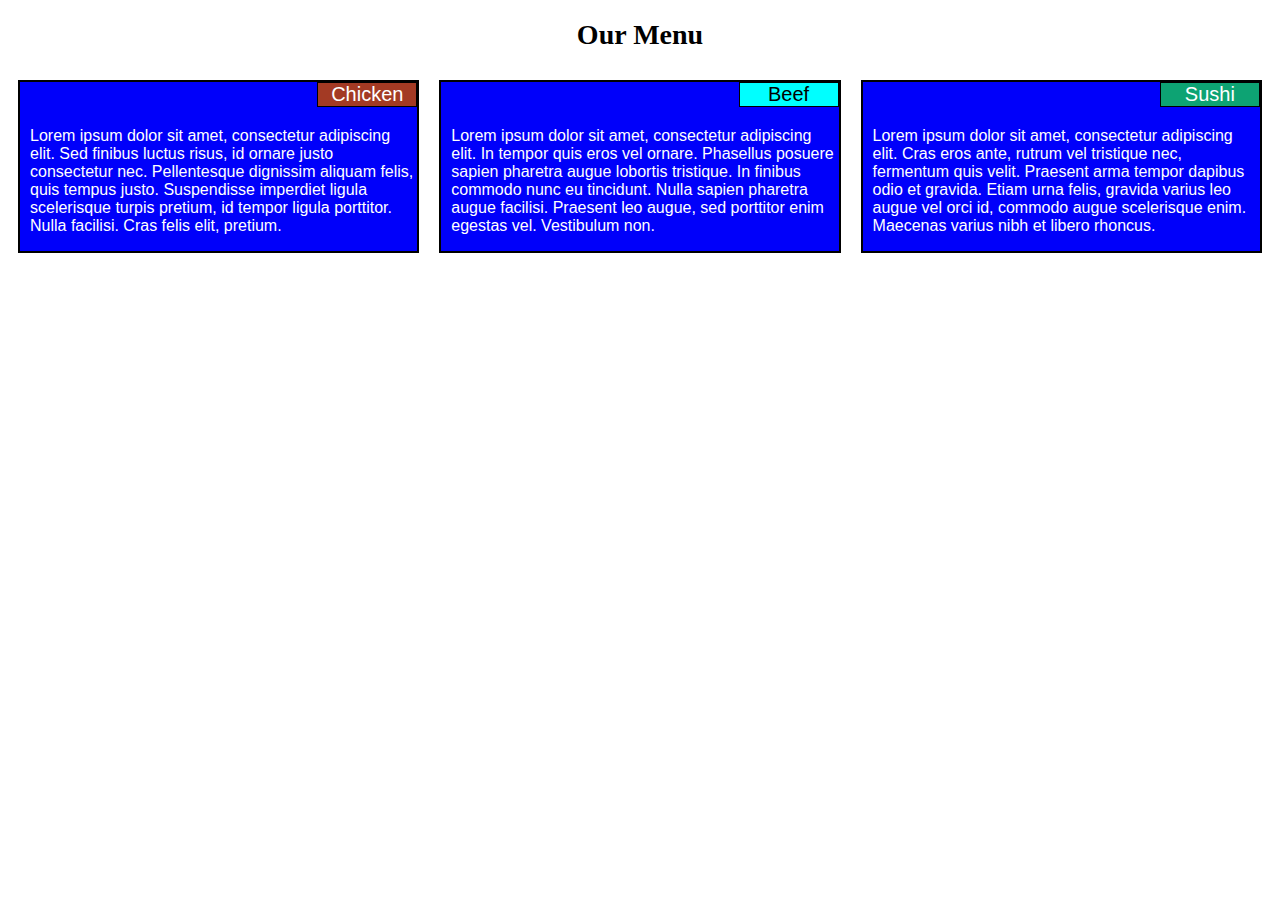
<file: module2-solution/index.html>
<!DOCTYPE html>
<html>
<head>
	<meta charset="utf-8">
	<meta name="viewport" content="width=device-width, initial-scale=1">
	<title>Module 2 Solution</title>
	<link rel="stylesheet" href="css/styles.css">
</head>
<body>
	<h1>Our Menu</h1>
<div>
	<div class= "row">
		<div class= "box col-lg-4 col-md-6 col-sm-12">
		<section><p class= "title" id= "title1">Chicken</p><p>Lorem ipsum dolor sit amet, consectetur adipiscing elit. Sed finibus luctus risus, id ornare justo consectetur nec. Pellentesque dignissim aliquam felis, quis tempus justo. Suspendisse imperdiet ligula scelerisque turpis pretium, id tempor ligula porttitor. Nulla facilisi. Cras felis elit, pretium.
		</p>
		</section>
		</div>
	<div class= "box col-lg-4 col-md-6 col-sm-12">
		<section><p class="title" id= "name2">Beef</p>	
		<p>Lorem ipsum dolor sit amet, consectetur adipiscing elit. In tempor quis eros vel ornare. Phasellus posuere sapien pharetra augue lobortis tristique. In finibus commodo nunc eu tincidunt. Nulla sapien pharetra augue facilisi. Praesent leo augue, sed porttitor enim egestas vel. Vestibulum non.</p>
		</section>
	</div>
	<div class="box col-lg-4 col-md-12 col-sm-12">
		<section><p class="title" id= "title3">Sushi</p>
		<p>Lorem ipsum dolor sit amet, consectetur adipiscing elit. Cras eros ante, rutrum vel tristique nec, fermentum quis velit. Praesent arma tempor dapibus odio et gravida. Etiam urna felis, gravida varius leo augue vel orci id, commodo augue scelerisque enim. Maecenas varius nibh et libero rhoncus.</p>
		</section>
	</div>
</div>
</body>
</html>
</file>
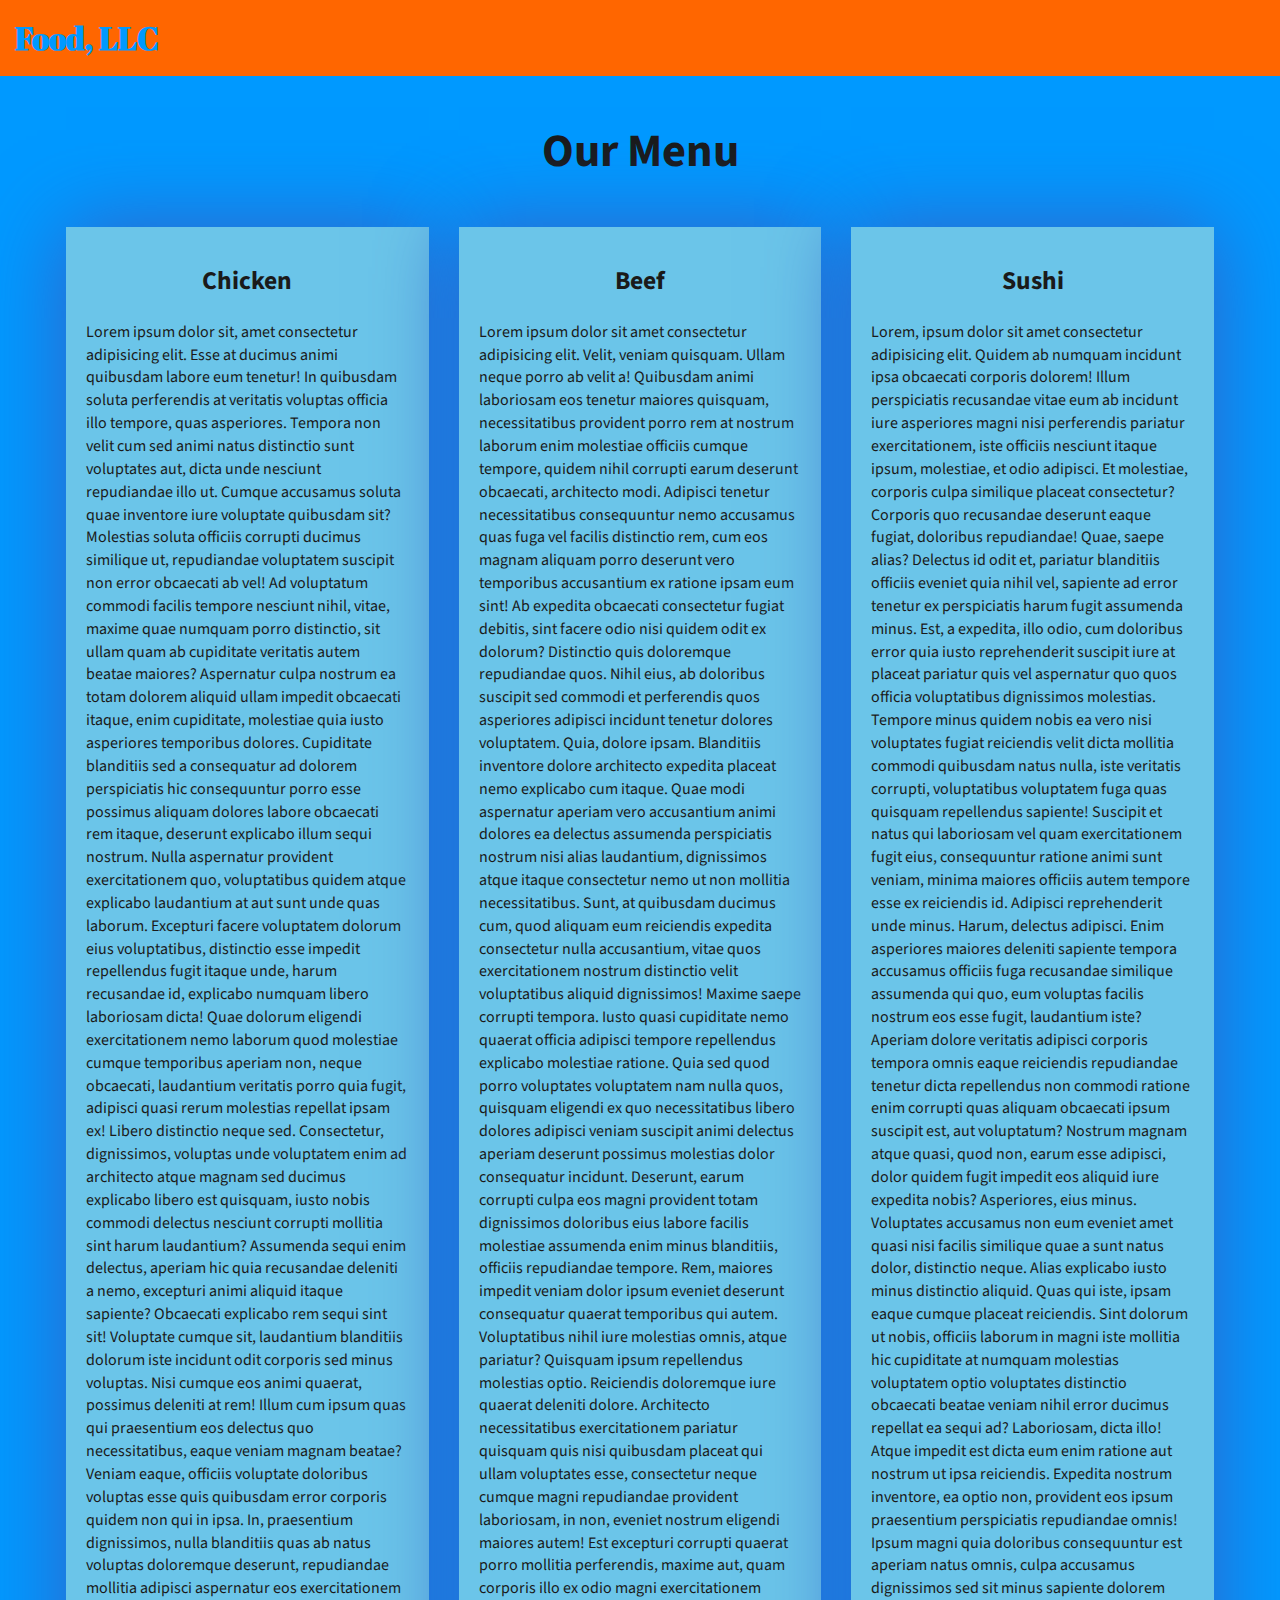
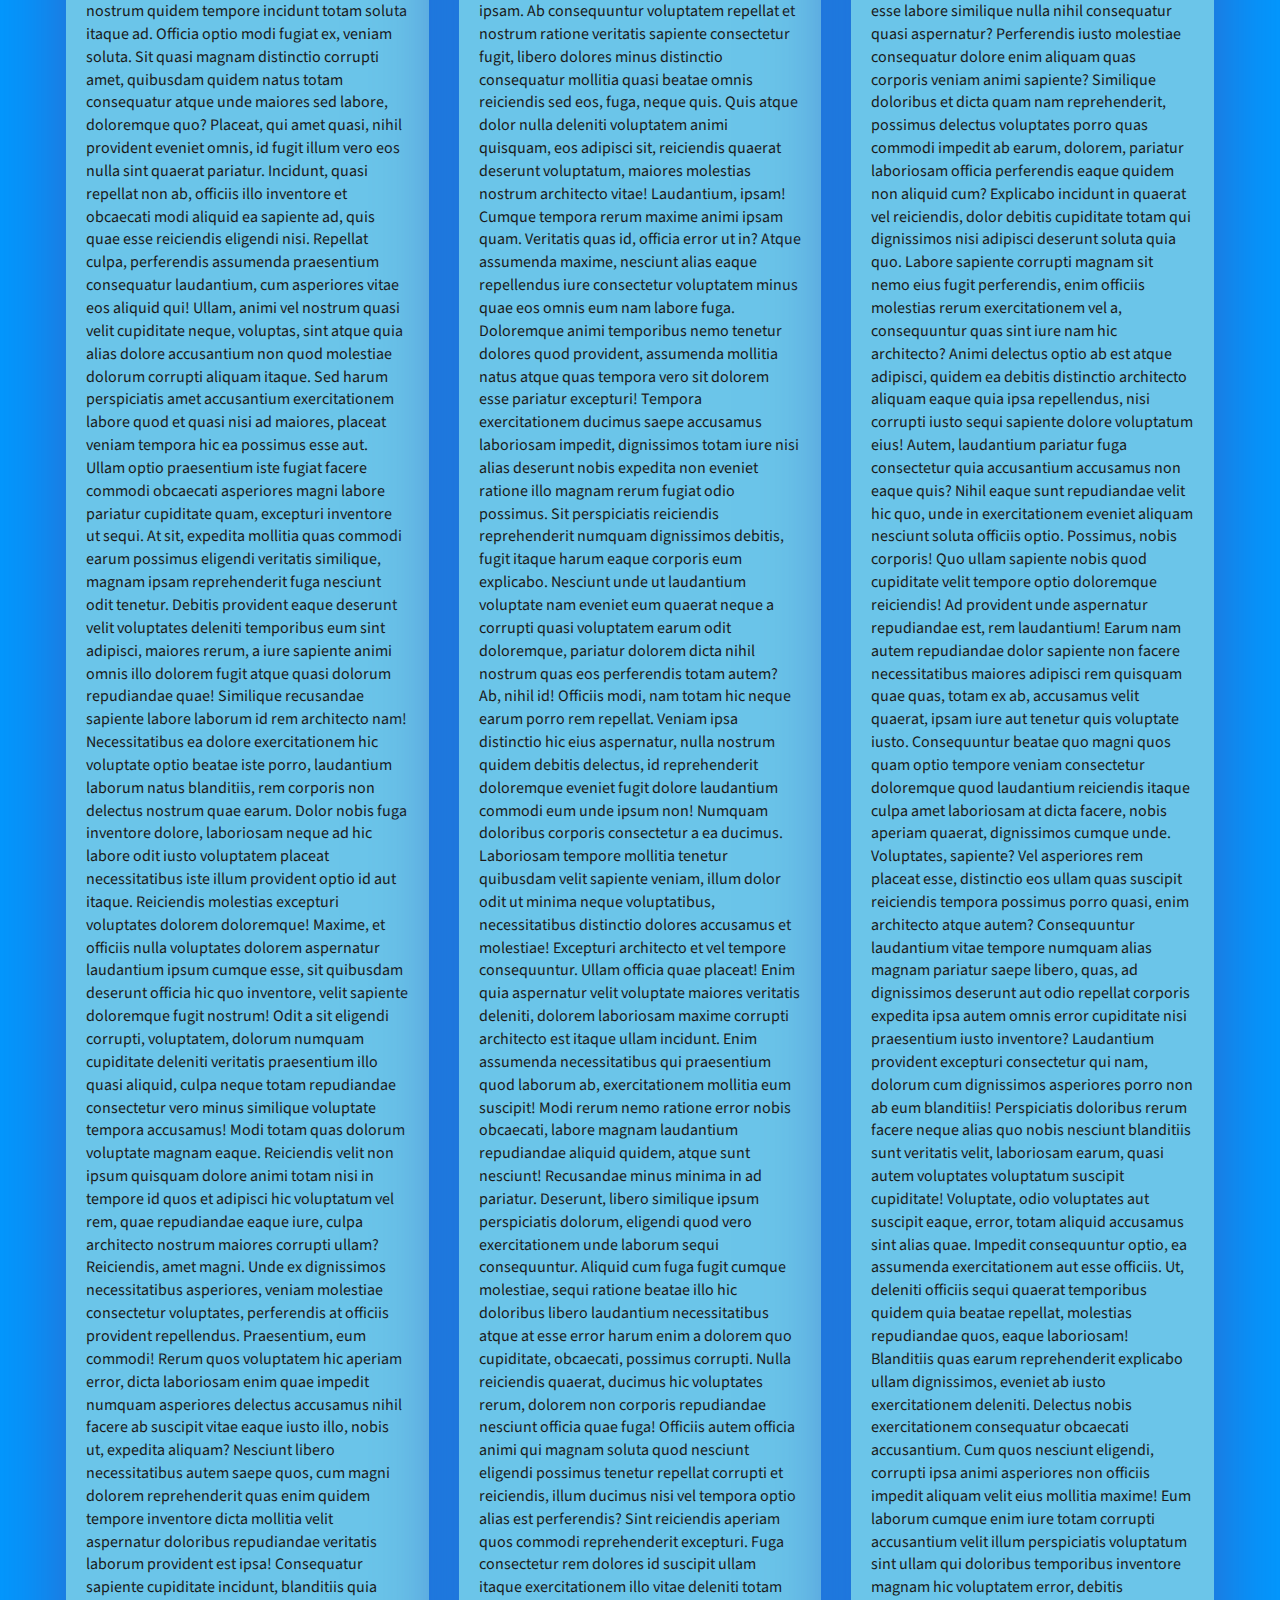
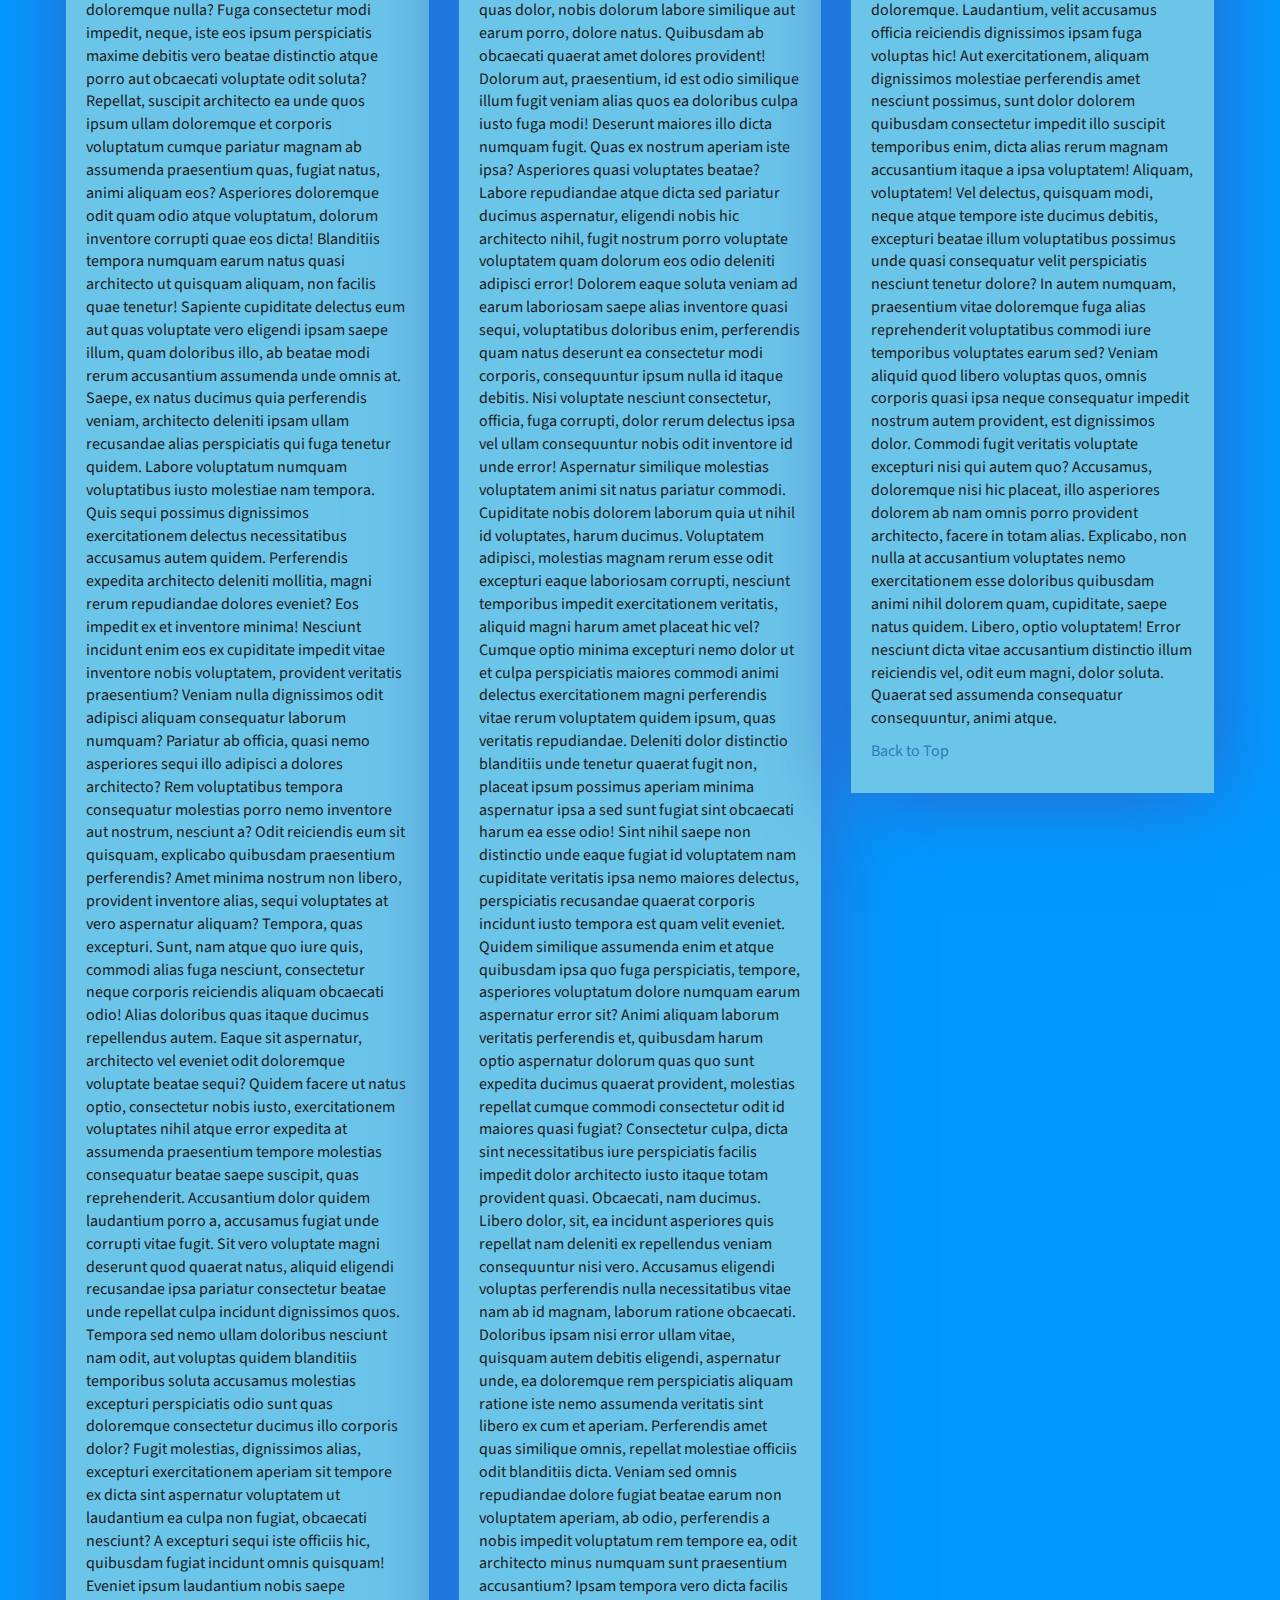
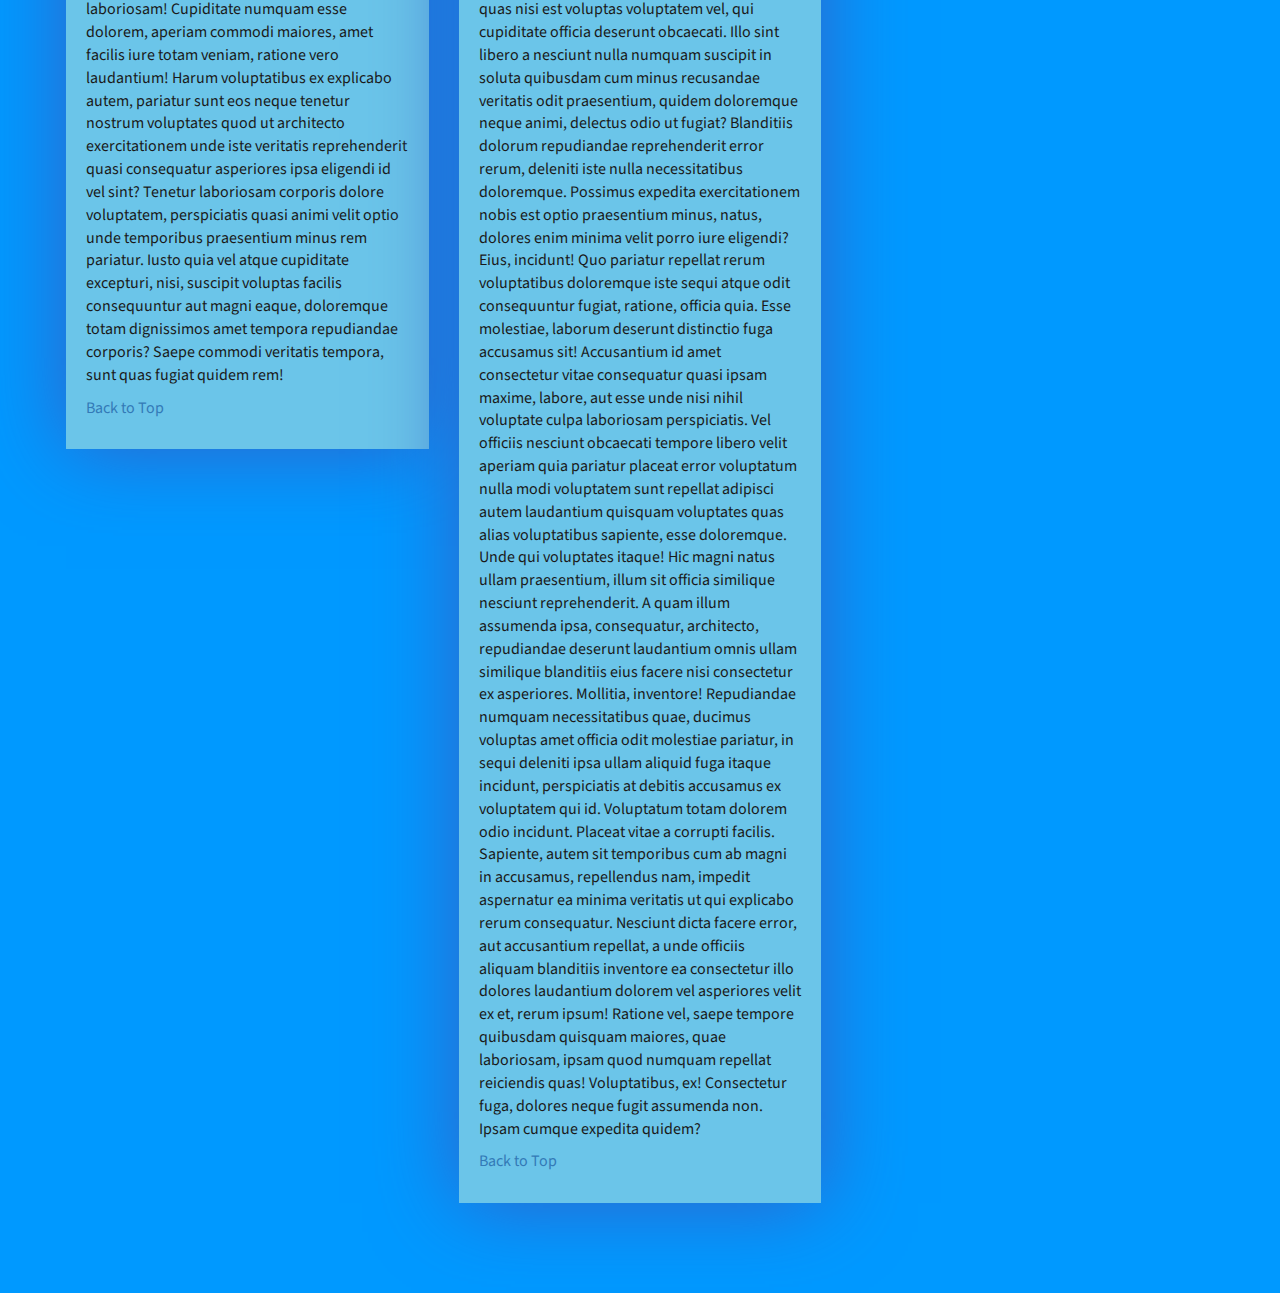
<file: module3_solution/index.html>
<!DOCTYPE html>
<html lang="zxx">

<head>
    <meta charset="utf-8">
    <meta http-equiv="X-UA-Compatible" content="IE=edge">
    <meta name="viewport" content="width=device-width, initial-scale=1">
    <title>Module 3 Solution</title>
    <link rel="stylesheet" href="css/bootstrap.min.css">
    <link rel="stylesheet" href="css/styles.css">
    <link href="https://fonts.googleapis.com/css?family=Source+Sans+Pro" rel="stylesheet">
    <link href="https://fonts.googleapis.com/css?family=Abril+Fatface" rel="stylesheet">

</head>

<body>
    <header>
        <nav id="header-nav" class="navbar navbar-default">
            <div class="container-fluid">
                <div class="navbar-header">
                    <div class="navbar-brand">
                        <a href="index.html">
                            <h1>Food, LLC</h1>
                        </a>
                    </div>

                    <button type="button" class="navbar-toggle collapsed visible-xs" data-toggle="collapse"
                        data-target="#collapsable-nav" aria-expanded="false">
                        <span class="sr-only">Toggle navigation</span>
                        <span class="icon-bar"></span>
                        <span class="icon-bar"></span>
                        <span class="icon-bar"></span>
                    </button>
                </div>

                <div id="collapsable-nav" class="collapse navbar-collapse">
                    <ul id="nav-list" class="nav navbar-nav navbar-right visible-xs text-center">
                        <li>
                            <a href="#chicken-tile"><br class="hidden-xs"> Chicken</a>
                        </li>
                        <li>
                            <a href="#beef-tile"><br class="hidden-xs"> Beef</a>
                        </li>
                        <li>
                            <a href="#sushi-tile"><br class="hidden-xs"> Sushi</a>
                        </li>
                    </ul>
                </div>
            </div>
        </nav>
    </header>

    <div id="main-content" class="container">
        <h2 id="top-heading" class="text-center">Our Menu</h2>
        <div id="home-tiles" class="row">
            <div class="col-md-4 col-sm-6 col-xs-12">
                <div id="chicken-tile">
                    <section>
                        <h3 class="text-center">Chicken</h3>
                        <p>Lorem ipsum dolor sit, amet consectetur adipisicing elit. Esse at ducimus animi quibusdam
                            labore eum tenetur! In quibusdam soluta perferendis at veritatis voluptas officia illo
                            tempore, quas asperiores. Tempora non velit cum sed animi natus distinctio sunt voluptates
                            aut, dicta unde nesciunt repudiandae illo ut. Cumque accusamus soluta quae inventore iure
                            voluptate quibusdam sit? Molestias soluta officiis corrupti ducimus similique ut,
                            repudiandae voluptatem suscipit non error obcaecati ab vel! Ad voluptatum commodi facilis
                            tempore nesciunt nihil, vitae, maxime quae numquam porro distinctio, sit ullam quam ab
                            cupiditate veritatis autem beatae maiores? Aspernatur culpa nostrum ea totam dolorem aliquid
                            ullam impedit obcaecati itaque, enim cupiditate, molestiae quia iusto asperiores temporibus
                            dolores. Cupiditate blanditiis sed a consequatur ad dolorem perspiciatis hic consequuntur
                            porro esse possimus aliquam dolores labore obcaecati rem itaque, deserunt explicabo illum
                            sequi nostrum. Nulla aspernatur provident exercitationem quo, voluptatibus quidem atque
                            explicabo laudantium at aut sunt unde quas laborum. Excepturi facere voluptatem dolorum eius
                            voluptatibus, distinctio esse impedit repellendus fugit itaque unde, harum recusandae id,
                            explicabo numquam libero laboriosam dicta! Quae dolorum eligendi exercitationem nemo laborum
                            quod molestiae cumque temporibus aperiam non, neque obcaecati, laudantium veritatis porro
                            quia fugit, adipisci quasi rerum molestias repellat ipsam ex! Libero distinctio neque sed.
                            Consectetur, dignissimos, voluptas unde voluptatem enim ad architecto atque magnam sed
                            ducimus explicabo libero est quisquam, iusto nobis commodi delectus nesciunt corrupti
                            mollitia sint harum laudantium? Assumenda sequi enim delectus, aperiam hic quia recusandae
                            deleniti a nemo, excepturi animi aliquid itaque sapiente? Obcaecati explicabo rem sequi sint
                            sit! Voluptate cumque sit, laudantium blanditiis dolorum iste incidunt odit corporis sed
                            minus voluptas. Nisi cumque eos animi quaerat, possimus deleniti at rem! Illum cum ipsum
                            quas qui praesentium eos delectus quo necessitatibus, eaque veniam magnam beatae? Veniam
                            eaque, officiis voluptate doloribus voluptas esse quis quibusdam error corporis quidem non
                            qui in ipsa. In, praesentium dignissimos, nulla blanditiis quas ab natus voluptas doloremque
                            deserunt, repudiandae mollitia adipisci aspernatur eos exercitationem nostrum quidem tempore
                            incidunt totam soluta itaque ad. Officia optio modi fugiat ex, veniam soluta. Sit quasi
                            magnam distinctio corrupti amet, quibusdam quidem natus totam consequatur atque unde maiores
                            sed labore, doloremque quo? Placeat, qui amet quasi, nihil provident eveniet omnis, id fugit
                            illum vero eos nulla sint quaerat pariatur. Incidunt, quasi repellat non ab, officiis illo
                            inventore et obcaecati modi aliquid ea sapiente ad, quis quae esse reiciendis eligendi nisi.
                            Repellat culpa, perferendis assumenda praesentium consequatur laudantium, cum asperiores
                            vitae eos aliquid qui! Ullam, animi vel nostrum quasi velit cupiditate neque, voluptas, sint
                            atque quia alias dolore accusantium non quod molestiae dolorum corrupti aliquam itaque. Sed
                            harum perspiciatis amet accusantium exercitationem labore quod et quasi nisi ad maiores,
                            placeat veniam tempora hic ea possimus esse aut. Ullam optio praesentium iste fugiat facere
                            commodi obcaecati asperiores magni labore pariatur cupiditate quam, excepturi inventore ut
                            sequi. At sit, expedita mollitia quas commodi earum possimus eligendi veritatis similique,
                            magnam ipsam reprehenderit fuga nesciunt odit tenetur. Debitis provident eaque deserunt
                            velit voluptates deleniti temporibus eum sint adipisci, maiores rerum, a iure sapiente animi
                            omnis illo dolorem fugit atque quasi dolorum repudiandae quae! Similique recusandae sapiente
                            labore laborum id rem architecto nam! Necessitatibus ea dolore exercitationem hic voluptate
                            optio beatae iste porro, laudantium laborum natus blanditiis, rem corporis non delectus
                            nostrum quae earum. Dolor nobis fuga inventore dolore, laboriosam neque ad hic labore odit
                            iusto voluptatem placeat necessitatibus iste illum provident optio id aut itaque. Reiciendis
                            molestias excepturi voluptates dolorem doloremque! Maxime, et officiis nulla voluptates
                            dolorem aspernatur laudantium ipsum cumque esse, sit quibusdam deserunt officia hic quo
                            inventore, velit sapiente doloremque fugit nostrum! Odit a sit eligendi corrupti,
                            voluptatem, dolorum numquam cupiditate deleniti veritatis praesentium illo quasi aliquid,
                            culpa neque totam repudiandae consectetur vero minus similique voluptate tempora accusamus!
                            Modi totam quas dolorum voluptate magnam eaque. Reiciendis velit non ipsum quisquam dolore
                            animi totam nisi in tempore id quos et adipisci hic voluptatum vel rem, quae repudiandae
                            eaque iure, culpa architecto nostrum maiores corrupti ullam? Reiciendis, amet magni. Unde ex
                            dignissimos necessitatibus asperiores, veniam molestiae consectetur voluptates, perferendis
                            at officiis provident repellendus. Praesentium, eum commodi! Rerum quos voluptatem hic
                            aperiam error, dicta laboriosam enim quae impedit numquam asperiores delectus accusamus
                            nihil facere ab suscipit vitae eaque iusto illo, nobis ut, expedita aliquam? Nesciunt libero
                            necessitatibus autem saepe quos, cum magni dolorem reprehenderit quas enim quidem tempore
                            inventore dicta mollitia velit aspernatur doloribus repudiandae veritatis laborum provident
                            est ipsa! Consequatur sapiente cupiditate incidunt, blanditiis quia doloremque nulla? Fuga
                            consectetur modi impedit, neque, iste eos ipsum perspiciatis maxime debitis vero beatae
                            distinctio atque porro aut obcaecati voluptate odit soluta? Repellat, suscipit architecto ea
                            unde quos ipsum ullam doloremque et corporis voluptatum cumque pariatur magnam ab assumenda
                            praesentium quas, fugiat natus, animi aliquam eos? Asperiores doloremque odit quam odio
                            atque voluptatum, dolorum inventore corrupti quae eos dicta! Blanditiis tempora numquam
                            earum natus quasi architecto ut quisquam aliquam, non facilis quae tenetur! Sapiente
                            cupiditate delectus eum aut quas voluptate vero eligendi ipsam saepe illum, quam doloribus
                            illo, ab beatae modi rerum accusantium assumenda unde omnis at. Saepe, ex natus ducimus quia
                            perferendis veniam, architecto deleniti ipsam ullam recusandae alias perspiciatis qui fuga
                            tenetur quidem. Labore voluptatum numquam voluptatibus iusto molestiae nam tempora. Quis
                            sequi possimus dignissimos exercitationem delectus necessitatibus accusamus autem quidem.
                            Perferendis expedita architecto deleniti mollitia, magni rerum repudiandae dolores eveniet?
                            Eos impedit ex et inventore minima! Nesciunt incidunt enim eos ex cupiditate impedit vitae
                            inventore nobis voluptatem, provident veritatis praesentium? Veniam nulla dignissimos odit
                            adipisci aliquam consequatur laborum numquam? Pariatur ab officia, quasi nemo asperiores
                            sequi illo adipisci a dolores architecto? Rem voluptatibus tempora consequatur molestias
                            porro nemo inventore aut nostrum, nesciunt a? Odit reiciendis eum sit quisquam, explicabo
                            quibusdam praesentium perferendis? Amet minima nostrum non libero, provident inventore
                            alias, sequi voluptates at vero aspernatur aliquam? Tempora, quas excepturi. Sunt, nam atque
                            quo iure quis, commodi alias fuga nesciunt, consectetur neque corporis reiciendis aliquam
                            obcaecati odio! Alias doloribus quas itaque ducimus repellendus autem. Eaque sit aspernatur,
                            architecto vel eveniet odit doloremque voluptate beatae sequi? Quidem facere ut natus optio,
                            consectetur nobis iusto, exercitationem voluptates nihil atque error expedita at assumenda
                            praesentium tempore molestias consequatur beatae saepe suscipit, quas reprehenderit.
                            Accusantium dolor quidem laudantium porro a, accusamus fugiat unde corrupti vitae fugit. Sit
                            vero voluptate magni deserunt quod quaerat natus, aliquid eligendi recusandae ipsa pariatur
                            consectetur beatae unde repellat culpa incidunt dignissimos quos. Tempora sed nemo ullam
                            doloribus nesciunt nam odit, aut voluptas quidem blanditiis temporibus soluta accusamus
                            molestias excepturi perspiciatis odio sunt quas doloremque consectetur ducimus illo corporis
                            dolor? Fugit molestias, dignissimos alias, excepturi exercitationem aperiam sit tempore ex
                            dicta sint aspernatur voluptatem ut laudantium ea culpa non fugiat, obcaecati nesciunt? A
                            excepturi sequi iste officiis hic, quibusdam fugiat incidunt omnis quisquam! Eveniet ipsum
                            laudantium nobis saepe laboriosam! Cupiditate numquam esse dolorem, aperiam commodi maiores,
                            amet facilis iure totam veniam, ratione vero laudantium! Harum voluptatibus ex explicabo
                            autem, pariatur sunt eos neque tenetur nostrum voluptates quod ut architecto exercitationem
                            unde iste veritatis reprehenderit quasi consequatur asperiores ipsa eligendi id vel sint?
                            Tenetur laboriosam corporis dolore voluptatem, perspiciatis quasi animi velit optio unde
                            temporibus praesentium minus rem pariatur. Iusto quia vel atque cupiditate excepturi, nisi,
                            suscipit voluptas facilis consequuntur aut magni eaque, doloremque totam dignissimos amet
                            tempora repudiandae corporis? Saepe commodi veritatis tempora, sunt quas fugiat quidem rem!
                        </p>
                        <p>
                            <a href="#top-heading">Back to Top</a>
                        </p>
                    </section>
                </div>
            </div>
            <div class="col-md-4 col-sm-6 col-xs-12">
                <div id="beef-tile">
                    <section>
                        <h3 class="text-center">Beef</h3>
                        <p>Lorem ipsum dolor sit amet consectetur adipisicing elit. Velit, veniam quisquam. Ullam neque
                            porro ab velit a! Quibusdam animi laboriosam eos tenetur maiores quisquam, necessitatibus
                            provident porro rem at nostrum laborum enim molestiae officiis cumque tempore, quidem nihil
                            corrupti earum deserunt obcaecati, architecto modi. Adipisci tenetur necessitatibus
                            consequuntur nemo accusamus quas fuga vel facilis distinctio rem, cum eos magnam aliquam
                            porro deserunt vero temporibus accusantium ex ratione ipsam eum sint! Ab expedita obcaecati
                            consectetur fugiat debitis, sint facere odio nisi quidem odit ex dolorum? Distinctio quis
                            doloremque repudiandae quos. Nihil eius, ab doloribus suscipit sed commodi et perferendis
                            quos asperiores adipisci incidunt tenetur dolores voluptatem. Quia, dolore ipsam. Blanditiis
                            inventore dolore architecto expedita placeat nemo explicabo cum itaque. Quae modi aspernatur
                            aperiam vero accusantium animi dolores ea delectus assumenda perspiciatis nostrum nisi alias
                            laudantium, dignissimos atque itaque consectetur nemo ut non mollitia necessitatibus. Sunt,
                            at quibusdam ducimus cum, quod aliquam eum reiciendis expedita consectetur nulla
                            accusantium, vitae quos exercitationem nostrum distinctio velit voluptatibus aliquid
                            dignissimos! Maxime saepe corrupti tempora. Iusto quasi cupiditate nemo quaerat officia
                            adipisci tempore repellendus explicabo molestiae ratione. Quia sed quod porro voluptates
                            voluptatem nam nulla quos, quisquam eligendi ex quo necessitatibus libero dolores adipisci
                            veniam suscipit animi delectus aperiam deserunt possimus molestias dolor consequatur
                            incidunt. Deserunt, earum corrupti culpa eos magni provident totam dignissimos doloribus
                            eius labore facilis molestiae assumenda enim minus blanditiis, officiis repudiandae tempore.
                            Rem, maiores impedit veniam dolor ipsum eveniet deserunt consequatur quaerat temporibus qui
                            autem. Voluptatibus nihil iure molestias omnis, atque pariatur? Quisquam ipsum repellendus
                            molestias optio. Reiciendis doloremque iure quaerat deleniti dolore. Architecto
                            necessitatibus exercitationem pariatur quisquam quis nisi quibusdam placeat qui ullam
                            voluptates esse, consectetur neque cumque magni repudiandae provident laboriosam, in non,
                            eveniet nostrum eligendi maiores autem! Est excepturi corrupti quaerat porro mollitia
                            perferendis, maxime aut, quam corporis illo ex odio magni exercitationem ipsam. Ab
                            consequuntur voluptatem repellat et nostrum ratione veritatis sapiente consectetur fugit,
                            libero dolores minus distinctio consequatur mollitia quasi beatae omnis reiciendis sed eos,
                            fuga, neque quis. Quis atque dolor nulla deleniti voluptatem animi quisquam, eos adipisci
                            sit, reiciendis quaerat deserunt voluptatum, maiores molestias nostrum architecto vitae!
                            Laudantium, ipsam! Cumque tempora rerum maxime animi ipsam quam. Veritatis quas id, officia
                            error ut in? Atque assumenda maxime, nesciunt alias eaque repellendus iure consectetur
                            voluptatem minus quae eos omnis eum nam labore fuga. Doloremque animi temporibus nemo
                            tenetur dolores quod provident, assumenda mollitia natus atque quas tempora vero sit dolorem
                            esse pariatur excepturi! Tempora exercitationem ducimus saepe accusamus laboriosam impedit,
                            dignissimos totam iure nisi alias deserunt nobis expedita non eveniet ratione illo magnam
                            rerum fugiat odio possimus. Sit perspiciatis reiciendis reprehenderit numquam dignissimos
                            debitis, fugit itaque harum eaque corporis eum explicabo. Nesciunt unde ut laudantium
                            voluptate nam eveniet eum quaerat neque a corrupti quasi voluptatem earum odit doloremque,
                            pariatur dolorem dicta nihil nostrum quas eos perferendis totam autem? Ab, nihil id!
                            Officiis modi, nam totam hic neque earum porro rem repellat. Veniam ipsa distinctio hic eius
                            aspernatur, nulla nostrum quidem debitis delectus, id reprehenderit doloremque eveniet fugit
                            dolore laudantium commodi eum unde ipsum non! Numquam doloribus corporis consectetur a ea
                            ducimus. Laboriosam tempore mollitia tenetur quibusdam velit sapiente veniam, illum dolor
                            odit ut minima neque voluptatibus, necessitatibus distinctio dolores accusamus et molestiae!
                            Excepturi architecto et vel tempore consequuntur. Ullam officia quae placeat! Enim quia
                            aspernatur velit voluptate maiores veritatis deleniti, dolorem laboriosam maxime corrupti
                            architecto est itaque ullam incidunt. Enim assumenda necessitatibus qui praesentium quod
                            laborum ab, exercitationem mollitia eum suscipit! Modi rerum nemo ratione error nobis
                            obcaecati, labore magnam laudantium repudiandae aliquid quidem, atque sunt nesciunt!
                            Recusandae minus minima in ad pariatur. Deserunt, libero similique ipsum perspiciatis
                            dolorum, eligendi quod vero exercitationem unde laborum sequi consequuntur. Aliquid cum fuga
                            fugit cumque molestiae, sequi ratione beatae illo hic doloribus libero laudantium
                            necessitatibus atque at esse error harum enim a dolorem quo cupiditate, obcaecati, possimus
                            corrupti. Nulla reiciendis quaerat, ducimus hic voluptates rerum, dolorem non corporis
                            repudiandae nesciunt officia quae fuga! Officiis autem officia animi qui magnam soluta quod
                            nesciunt eligendi possimus tenetur repellat corrupti et reiciendis, illum ducimus nisi vel
                            tempora optio alias est perferendis? Sint reiciendis aperiam quos commodi reprehenderit
                            excepturi. Fuga consectetur rem dolores id suscipit ullam itaque exercitationem illo vitae
                            deleniti totam quas dolor, nobis dolorum labore similique aut earum porro, dolore natus.
                            Quibusdam ab obcaecati quaerat amet dolores provident! Dolorum aut, praesentium, id est odio
                            similique illum fugit veniam alias quos ea doloribus culpa iusto fuga modi! Deserunt maiores
                            illo dicta numquam fugit. Quas ex nostrum aperiam iste ipsa? Asperiores quasi voluptates
                            beatae? Labore repudiandae atque dicta sed pariatur ducimus aspernatur, eligendi nobis hic
                            architecto nihil, fugit nostrum porro voluptate voluptatem quam dolorum eos odio deleniti
                            adipisci error! Dolorem eaque soluta veniam ad earum laboriosam saepe alias inventore quasi
                            sequi, voluptatibus doloribus enim, perferendis quam natus deserunt ea consectetur modi
                            corporis, consequuntur ipsum nulla id itaque debitis. Nisi voluptate nesciunt consectetur,
                            officia, fuga corrupti, dolor rerum delectus ipsa vel ullam consequuntur nobis odit
                            inventore id unde error! Aspernatur similique molestias voluptatem animi sit natus pariatur
                            commodi. Cupiditate nobis dolorem laborum quia ut nihil id voluptates, harum ducimus.
                            Voluptatem adipisci, molestias magnam rerum esse odit excepturi eaque laboriosam corrupti,
                            nesciunt temporibus impedit exercitationem veritatis, aliquid magni harum amet placeat hic
                            vel? Cumque optio minima excepturi nemo dolor ut et culpa perspiciatis maiores commodi animi
                            delectus exercitationem magni perferendis vitae rerum voluptatem quidem ipsum, quas
                            veritatis repudiandae. Deleniti dolor distinctio blanditiis unde tenetur quaerat fugit non,
                            placeat ipsum possimus aperiam minima aspernatur ipsa a sed sunt fugiat sint obcaecati harum
                            ea esse odio! Sint nihil saepe non distinctio unde eaque fugiat id voluptatem nam cupiditate
                            veritatis ipsa nemo maiores delectus, perspiciatis recusandae quaerat corporis incidunt
                            iusto tempora est quam velit eveniet. Quidem similique assumenda enim et atque quibusdam
                            ipsa quo fuga perspiciatis, tempore, asperiores voluptatum dolore numquam earum aspernatur
                            error sit? Animi aliquam laborum veritatis perferendis et, quibusdam harum optio aspernatur
                            dolorum quas quo sunt expedita ducimus quaerat provident, molestias repellat cumque commodi
                            consectetur odit id maiores quasi fugiat? Consectetur culpa, dicta sint necessitatibus iure
                            perspiciatis facilis impedit dolor architecto iusto itaque totam provident quasi. Obcaecati,
                            nam ducimus. Libero dolor, sit, ea incidunt asperiores quis repellat nam deleniti ex
                            repellendus veniam consequuntur nisi vero. Accusamus eligendi voluptas perferendis nulla
                            necessitatibus vitae nam ab id magnam, laborum ratione obcaecati. Doloribus ipsam nisi error
                            ullam vitae, quisquam autem debitis eligendi, aspernatur unde, ea doloremque rem
                            perspiciatis aliquam ratione iste nemo assumenda veritatis sint libero ex cum et aperiam.
                            Perferendis amet quas similique omnis, repellat molestiae officiis odit blanditiis dicta.
                            Veniam sed omnis repudiandae dolore fugiat beatae earum non voluptatem aperiam, ab odio,
                            perferendis a nobis impedit voluptatum rem tempore ea, odit architecto minus numquam sunt
                            praesentium accusantium? Ipsam tempora vero dicta facilis quas nisi est voluptas voluptatem
                            vel, qui cupiditate officia deserunt obcaecati. Illo sint libero a nesciunt nulla numquam
                            suscipit in soluta quibusdam cum minus recusandae veritatis odit praesentium, quidem
                            doloremque neque animi, delectus odio ut fugiat? Blanditiis dolorum repudiandae
                            reprehenderit error rerum, deleniti iste nulla necessitatibus doloremque. Possimus expedita
                            exercitationem nobis est optio praesentium minus, natus, dolores enim minima velit porro
                            iure eligendi? Eius, incidunt! Quo pariatur repellat rerum voluptatibus doloremque iste
                            sequi atque odit consequuntur fugiat, ratione, officia quia. Esse molestiae, laborum
                            deserunt distinctio fuga accusamus sit! Accusantium id amet consectetur vitae consequatur
                            quasi ipsam maxime, labore, aut esse unde nisi nihil voluptate culpa laboriosam
                            perspiciatis. Vel officiis nesciunt obcaecati tempore libero velit aperiam quia pariatur
                            placeat error voluptatum nulla modi voluptatem sunt repellat adipisci autem laudantium
                            quisquam voluptates quas alias voluptatibus sapiente, esse doloremque. Unde qui voluptates
                            itaque! Hic magni natus ullam praesentium, illum sit officia similique nesciunt
                            reprehenderit. A quam illum assumenda ipsa, consequatur, architecto, repudiandae deserunt
                            laudantium omnis ullam similique blanditiis eius facere nisi consectetur ex asperiores.
                            Mollitia, inventore! Repudiandae numquam necessitatibus quae, ducimus voluptas amet officia
                            odit molestiae pariatur, in sequi deleniti ipsa ullam aliquid fuga itaque incidunt,
                            perspiciatis at debitis accusamus ex voluptatem qui id. Voluptatum totam dolorem odio
                            incidunt. Placeat vitae a corrupti facilis. Sapiente, autem sit temporibus cum ab magni in
                            accusamus, repellendus nam, impedit aspernatur ea minima veritatis ut qui explicabo rerum
                            consequatur. Nesciunt dicta facere error, aut accusantium repellat, a unde officiis aliquam
                            blanditiis inventore ea consectetur illo dolores laudantium dolorem vel asperiores velit ex
                            et, rerum ipsum! Ratione vel, saepe tempore quibusdam quisquam maiores, quae laboriosam,
                            ipsam quod numquam repellat reiciendis quas! Voluptatibus, ex! Consectetur fuga, dolores
                            neque fugit assumenda non. Ipsam cumque expedita quidem?

                        </p>
                        <p>
                             <a href="#top-heading">Back to Top</a>
                        </p>
                    </section>
                </div>
            </div>
            <!-- <div class="clearfix visible-md-block"></div> -->
            <div class="col-md-4 col-sm-12 col-xs-12">
                <div id="sushi-tile">
                    <section>
                        <h3 class="text-center">Sushi</h3>
                        <p>Lorem, ipsum dolor sit amet consectetur adipisicing elit. Quidem ab numquam incidunt ipsa
                            obcaecati corporis dolorem! Illum perspiciatis recusandae vitae eum ab incidunt iure
                            asperiores magni nisi perferendis pariatur exercitationem, iste officiis nesciunt itaque
                            ipsum, molestiae, et odio adipisci. Et molestiae, corporis culpa similique placeat
                            consectetur? Corporis quo recusandae deserunt eaque fugiat, doloribus repudiandae! Quae,
                            saepe alias? Delectus id odit et, pariatur blanditiis officiis eveniet quia nihil vel,
                            sapiente ad error tenetur ex perspiciatis harum fugit assumenda minus. Est, a expedita, illo
                            odio, cum doloribus error quia iusto reprehenderit suscipit iure at placeat pariatur quis
                            vel aspernatur quo quos officia voluptatibus dignissimos molestias. Tempore minus quidem
                            nobis ea vero nisi voluptates fugiat reiciendis velit dicta mollitia commodi quibusdam natus
                            nulla, iste veritatis corrupti, voluptatibus voluptatem fuga quas quisquam repellendus
                            sapiente! Suscipit et natus qui laboriosam vel quam exercitationem fugit eius, consequuntur
                            ratione animi sunt veniam, minima maiores officiis autem tempore esse ex reiciendis id.
                            Adipisci reprehenderit unde minus. Harum, delectus adipisci. Enim asperiores maiores
                            deleniti sapiente tempora accusamus officiis fuga recusandae similique assumenda qui quo,
                            eum voluptas facilis nostrum eos esse fugit, laudantium iste? Aperiam dolore veritatis
                            adipisci corporis tempora omnis eaque reiciendis repudiandae tenetur dicta repellendus non
                            commodi ratione enim corrupti quas aliquam obcaecati ipsum suscipit est, aut voluptatum?
                            Nostrum magnam atque quasi, quod non, earum esse adipisci, dolor quidem fugit impedit eos
                            aliquid iure expedita nobis? Asperiores, eius minus. Voluptates accusamus non eum eveniet
                            amet quasi nisi facilis similique quae a sunt natus dolor, distinctio neque. Alias explicabo
                            iusto minus distinctio aliquid. Quas qui iste, ipsam eaque cumque placeat reiciendis. Sint
                            dolorum ut nobis, officiis laborum in magni iste mollitia hic cupiditate at numquam
                            molestias voluptatem optio voluptates distinctio obcaecati beatae veniam nihil error ducimus
                            repellat ea sequi ad? Laboriosam, dicta illo! Atque impedit est dicta eum enim ratione aut
                            nostrum ut ipsa reiciendis. Expedita nostrum inventore, ea optio non, provident eos ipsum
                            praesentium perspiciatis repudiandae omnis! Ipsum magni quia doloribus consequuntur est
                            aperiam natus omnis, culpa accusamus dignissimos sed sit minus sapiente dolorem esse labore
                            similique nulla nihil consequatur quasi aspernatur? Perferendis iusto molestiae consequatur
                            dolore enim aliquam quas corporis veniam animi sapiente? Similique doloribus et dicta quam
                            nam reprehenderit, possimus delectus voluptates porro quas commodi impedit ab earum,
                            dolorem, pariatur laboriosam officia perferendis eaque quidem non aliquid cum? Explicabo
                            incidunt in quaerat vel reiciendis, dolor debitis cupiditate totam qui dignissimos nisi
                            adipisci deserunt soluta quia quo. Labore sapiente corrupti magnam sit nemo eius fugit
                            perferendis, enim officiis molestias rerum exercitationem vel a, consequuntur quas sint iure
                            nam hic architecto? Animi delectus optio ab est atque adipisci, quidem ea debitis distinctio
                            architecto aliquam eaque quia ipsa repellendus, nisi corrupti iusto sequi sapiente dolore
                            voluptatum eius! Autem, laudantium pariatur fuga consectetur quia accusantium accusamus non
                            eaque quis? Nihil eaque sunt repudiandae velit hic quo, unde in exercitationem eveniet
                            aliquam nesciunt soluta officiis optio. Possimus, nobis corporis! Quo ullam sapiente nobis
                            quod cupiditate velit tempore optio doloremque reiciendis! Ad provident unde aspernatur
                            repudiandae est, rem laudantium! Earum nam autem repudiandae dolor sapiente non facere
                            necessitatibus maiores adipisci rem quisquam quae quas, totam ex ab, accusamus velit
                            quaerat, ipsam iure aut tenetur quis voluptate iusto. Consequuntur beatae quo magni quos
                            quam optio tempore veniam consectetur doloremque quod laudantium reiciendis itaque culpa
                            amet laboriosam at dicta facere, nobis aperiam quaerat, dignissimos cumque unde. Voluptates,
                            sapiente? Vel asperiores rem placeat esse, distinctio eos ullam quas suscipit reiciendis
                            tempora possimus porro quasi, enim architecto atque autem? Consequuntur laudantium vitae
                            tempore numquam alias magnam pariatur saepe libero, quas, ad dignissimos deserunt aut odio
                            repellat corporis expedita ipsa autem omnis error cupiditate nisi praesentium iusto
                            inventore? Laudantium provident excepturi consectetur qui nam, dolorum cum dignissimos
                            asperiores porro non ab eum blanditiis! Perspiciatis doloribus rerum facere neque alias quo
                            nobis nesciunt blanditiis sunt veritatis velit, laboriosam earum, quasi autem voluptates
                            voluptatum suscipit cupiditate! Voluptate, odio voluptates aut suscipit eaque, error, totam
                            aliquid accusamus sint alias quae. Impedit consequuntur optio, ea assumenda exercitationem
                            aut esse officiis. Ut, deleniti officiis sequi quaerat temporibus quidem quia beatae
                            repellat, molestias repudiandae quos, eaque laboriosam! Blanditiis quas earum reprehenderit
                            explicabo ullam dignissimos, eveniet ab iusto exercitationem deleniti. Delectus nobis
                            exercitationem consequatur obcaecati accusantium. Cum quos nesciunt eligendi, corrupti ipsa
                            animi asperiores non officiis impedit aliquam velit eius mollitia maxime! Eum laborum cumque
                            enim iure totam corrupti accusantium velit illum perspiciatis voluptatum sint ullam qui
                            doloribus temporibus inventore magnam hic voluptatem error, debitis doloremque. Laudantium,
                            velit accusamus officia reiciendis dignissimos ipsam fuga voluptas hic! Aut exercitationem,
                            aliquam dignissimos molestiae perferendis amet nesciunt possimus, sunt dolor dolorem
                            quibusdam consectetur impedit illo suscipit temporibus enim, dicta alias rerum magnam
                            accusantium itaque a ipsa voluptatem! Aliquam, voluptatem! Vel delectus, quisquam modi,
                            neque atque tempore iste ducimus debitis, excepturi beatae illum voluptatibus possimus unde
                            quasi consequatur velit perspiciatis nesciunt tenetur dolore? In autem numquam, praesentium
                            vitae doloremque fuga alias reprehenderit voluptatibus commodi iure temporibus voluptates
                            earum sed? Veniam aliquid quod libero voluptas quos, omnis corporis quasi ipsa neque
                            consequatur impedit nostrum autem provident, est dignissimos dolor. Commodi fugit veritatis
                            voluptate excepturi nisi qui autem quo? Accusamus, doloremque nisi hic placeat, illo
                            asperiores dolorem ab nam omnis porro provident architecto, facere in totam alias.
                            Explicabo, non nulla at accusantium voluptates nemo exercitationem esse doloribus quibusdam
                            animi nihil dolorem quam, cupiditate, saepe natus quidem. Libero, optio voluptatem! Error
                            nesciunt dicta vitae accusantium distinctio illum reiciendis vel, odit eum magni, dolor
                            soluta. Quaerat sed assumenda consequatur consequuntur, animi atque.
                        </p>
                        <p>
                            <a href="#top-heading">Back to Top</a>
                        </p>
                    </section>
                </div>
            </div>
            <!-- <div class="clearfix visible-lg-block"></div> -->
        </div>
    </div>
    <div class="clearfix visible-lg-block"></div>


    <!-- jQuery (Bootstrap JS plugins depend on it) -->
    <script src="js/jquery-3.1.1.min.js"></script>
    <script src="js/bootstrap.min.js"></script>
    <!-- <script src="js/script.js"></script> -->

</body>

</html>
</file>
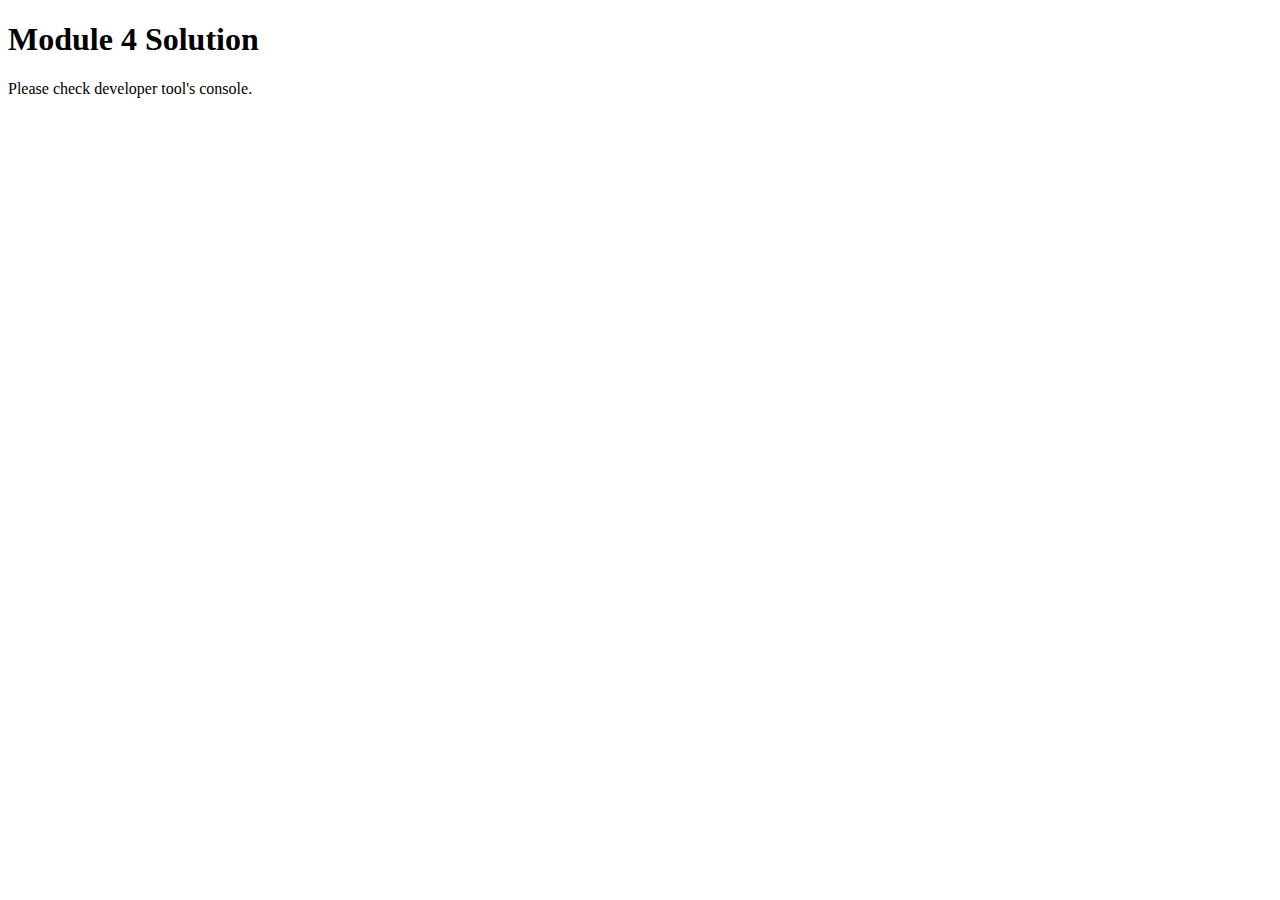
<file: module4-solution/index.html>
<!DOCTYPE html>
<html>
<head>
  <meta charset="utf-8">
  <title>Module 4 Solution Starter</title>
  <script>
    var names = [];
  </script>
  <script src="SpeakHello.js"></script>
  <script src="SpeakGoodBye.js"></script>
  <script src="script.js"></script>
</head>
<body>
  <h1>Module 4 Solution</h1>
  <p>Please check developer tool's console.</p>
</body>
</html>
</file>
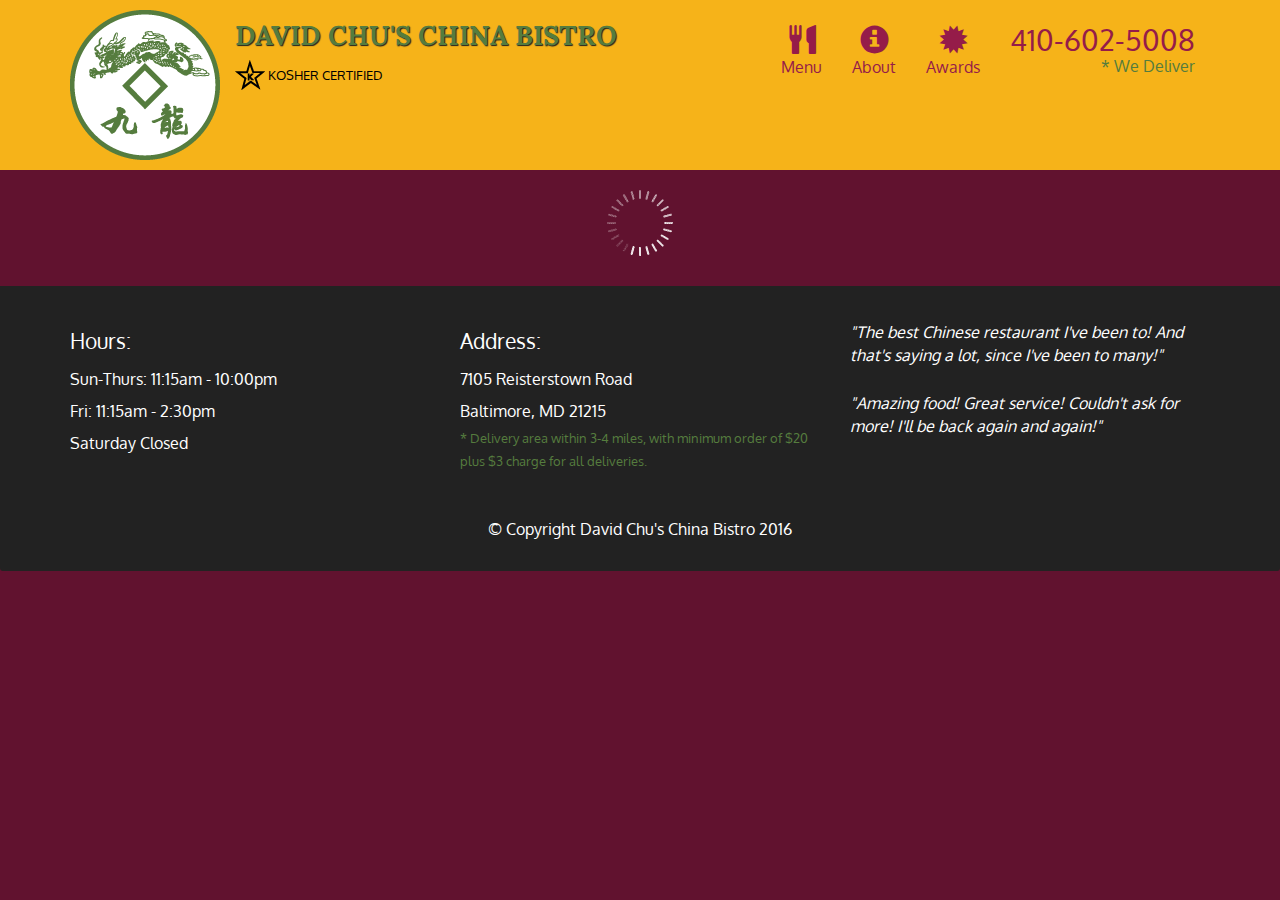
<file: module5_solution/index.html>
<!doctype html>
<html lang="en">
  <head>
    <meta charset="utf-8">
    <meta http-equiv="X-UA-Compatible" content="IE=edge">
    <meta name="viewport" content="width=device-width, initial-scale=1">
    <title>David Chu's China Bistro</title>
    <link rel="stylesheet" href="css/bootstrap.min.css">
    <link rel="stylesheet" href="css/styles.css">
    <link href='https://fonts.googleapis.com/css?family=Oxygen:400,300,700' rel='stylesheet' type='text/css'>
    <link href='https://fonts.googleapis.com/css?family=Lora' rel='stylesheet' type='text/css'>
  </head>
<body>
  <header>
    <nav id="header-nav" class="navbar navbar-default">
      <div class="container">
        <div class="navbar-header">
          <a href="index.html" class="pull-left visible-md visible-lg">
            <div id="logo-img" alt="Logo image"></div>
          </a>

          <div class="navbar-brand">
            <a href="index.html"><h1>David Chu's China Bistro</h1></a>
            <p>
              <img src="images/star-k-logo.png" alt="Kosher certification">
              <span>Kosher Certified</span>
            </p>
          </div>

          <button id="navbarToggle" type="button" class="navbar-toggle collapsed" data-toggle="collapse" data-target="#collapsable-nav" aria-expanded="false">
            <span class="sr-only">Toggle navigation</span>
            <span class="icon-bar"></span>
            <span class="icon-bar"></span>
            <span class="icon-bar"></span>
          </button>
        </div>
        
        <div id="collapsable-nav" class="collapse navbar-collapse">
           <ul id="nav-list" class="nav navbar-nav navbar-right">
            <li id="navHomeButton" class="visible-xs active">
              <a href="index.html">
                <span class="glyphicon glyphicon-home"></span> Home</a>
            </li>
            <li id="navMenuButton">
              <a href="#" onclick="$dc.loadMenuCategories();">
                <span class="glyphicon glyphicon-cutlery"></span><br class="hidden-xs"> Menu</a>
            </li>
            <li>
              <a href="#">
                <span class="glyphicon glyphicon-info-sign"></span><br class="hidden-xs"> About</a>
            </li>
            <li>
              <a href="#">
                <span class="glyphicon glyphicon-certificate"></span><br class="hidden-xs"> Awards</a>
            </li>
            <li id="phone" class="hidden-xs">
              <a href="tel:410-602-5008">
                <span>410-602-5008</span></a><div>* We Deliver</div>
            </li>
          </ul><!-- #nav-list -->
        </div><!-- .collapse .navbar-collapse -->
      </div><!-- .container -->
    </nav><!-- #header-nav -->
  </header>

  <div id="call-btn" class="visible-xs">
    <a class="btn" href="tel:410-602-5008">
    <span class="glyphicon glyphicon-earphone"></span>
    410-602-5008
    </a>
  </div>
  <div id="xs-deliver" class="text-center visible-xs">* We Deliver</div>

  <div id="main-content" class="container"></div>

  <footer class="panel-footer">
    <div class="container">
      <div class="row">
        <section id="hours" class="col-sm-4">
          <span>Hours:</span><br>
          Sun-Thurs: 11:15am - 10:00pm<br>
          Fri: 11:15am - 2:30pm<br>
          Saturday Closed
          <hr class="visible-xs">
        </section>
        <section id="address" class="col-sm-4">
          <span>Address:</span><br>
          7105 Reisterstown Road<br>
          Baltimore, MD 21215
          <p>* Delivery area within 3-4 miles, with minimum order of $20 plus $3 charge for all deliveries.</p>
          <hr class="visible-xs">
        </section>
        <section id="testimonials" class="col-sm-4">
          <p>"The best Chinese restaurant I've been to! And that's saying a lot, since I've been to many!"</p>
          <p>"Amazing food! Great service! Couldn't ask for more! I'll be back again and again!"</p>
        </section>
      </div>
      <div class="text-center">&copy; Copyright David Chu's China Bistro 2016</div>
    </div>
  </footer>

  <!-- jQuery (Bootstrap JS plugins depend on it) -->
  <script src="js/jquery-2.1.4.min.js"></script>
  <script src="js/bootstrap.min.js"></script>
  <script src="js/ajax-utils.js"></script>
  <script src="js/script.js"></script>
</body>
</html>
</file>
<file: module2-solution/css/styles.css>
* {
  box-sizing: border-box;
}
h1{
  text-align: center;
  font-size: 175%;
}
.box{
  padding: 10px;
}
section{
      border: 2px solid black;
    background-color: #0000FA;
    padding-left: 10px;
}

p {
  font-family: Helvetica;
  color: white;
  clear: right;
}
p.title{
  position: relative;
  float: right;
  border: 1px solid black;
  background-color: #00FFFF;
  font-family: Arial;
  color: black;
  width: 100px;
  text-align: center;
  margin-top: 0px;
  margin-right: 0px;
  padding-top: 0px;
  padding-right: 0px;
  font-size: 125%;
}


#title1{
  color: white;
  background-color: #A33A24;
}
#title2{
  color: black;
  background-color: #DFADA2;
}
#title3{
  color: white;
  background-color: #0DA373;
}
/* Simple Responsive Framework. */
.row {
  width: 100%;
}

/********** Large devices only **********/
@media (min-width: 992px) {
  .col-lg-1, .col-lg-2, .col-lg-3, .col-lg-4, .col-lg-5, .col-lg-6, .col-lg-7, .col-lg-8, .col-lg-9, .col-lg-10, .col-lg-11, .col-lg-12 {
    float: left;
  }
  .col-lg-1 {
    width: 8.33%;
  }
  .col-lg-2 {
    width: 16.66%;
  }
  .col-lg-3 {
    width: 25%;
  }
  .col-lg-4 {
    width: 33.33%;
  }
  .col-lg-5 {
    width: 41.66%;
  }
  .col-lg-6 {
    width: 50%;
  }
  .col-lg-7 {
    width: 58.33%;
  }
  .col-lg-8 {
    width: 66.66%;
  }
  .col-lg-9 {
    width: 74.99%;
  }
  .col-lg-10 {
    width: 83.33%;
  }
  .col-lg-11 {
    width: 91.66%;
  }
  .col-lg-12 {
    width: 100%;
  }
}



/********** Medium devices only **********/
@media (min-width: 768px) and (max-width: 991px) {
  .col-md-1, .col-md-2, .col-md-3, .col-md-4, .col-md-5, .col-md-6, .col-md-7, .col-md-8, .col-md-9, .col-md-10, .col-md-11, .col-md-12 {
    float: left;

  }
  .col-md-1 {
    width: 8.33%;
  }
  .col-md-2 {
    width: 16.66%;
  }
  .col-md-3 {
    width: 25%;
  }
  .col-md-4 {
    width: 33.33%;
  }
  .col-md-5 {
    width: 41.66%;
  }
  .col-md-6 {
    width: 50%;
  }
  .col-md-7 {
    width: 58.33%;
  }
  .col-md-8 {
    width: 66.66%;
  }
  .col-md-9 {
    width: 74.99%;
  }
  .col-md-10 {
    width: 83.33%;
  }
  .col-md-11 {
    width: 91.66%;
  }
  .col-md-12 {
    width: 100%;
  }
}
@media (max-width: 767px) {
  .col-sm-1, .col-sm-2, .col-sm-3, .col-sm-4, .col-sm-5, .col-sm-6, .col-sm-7, .col-sm-8, .col-sm-9, .col-sm-10, .col-sm-11, .col-sm-12 {
    float: left;

  }
  .col-sm-1 {
    width: 8.33%;
  }
  .col-sm-2 {
    width: 16.66%;
  }
  .col-sm-3 {
    width: 25%;
  }
  .col-sm-4 {
    width: 33.33%;
  }
  .col-sm-5 {
    width: 41.66%;
  }
  .col-sm-6 {
    width: 50%;
  }
  .col-sm-7 {
    width: 58.33%;
  }
  .col-sm-8 {
    width: 66.66%;
  }
  .col-sm-9 {
    width: 74.99%;
  }
  .col-sm-10 {
    width: 83.33%;
  }
  .col-sm-11 {
    width: 91.66%;
  }
  .col-sm-12 {
    width: 100%;
  }
}
</file>
<file: module3_solution/css/styles.css>
body {
    font-size: 16px;
    font-family: 'Source Sans Pro', sans-serif;
    color: #1a1a1a;
    background-color: #0099FF;
}




#header-nav {
    background-color: #FF6600;
    border-radius: 0;
    border: 0;
}

#header-nav button {
    margin-top: 22px;
}

.navbar-default .navbar-toggle:focus, .navbar-default .navbar-toggle:hover {
    background-color: #fce29e;
}

.navbar-collapse {
    border-top: 0;
}

.navbar-brand, .navbar-nav li a {
    line-height: 76px;
    height: 76px;
    padding-top: 0;
}

.navbar-brand h1 {
    color: #0099FF;
    font-family: 'Abril Fatface', cursive;
    font-weight: bolder;
    font-size: 1.8em;
}

.navbar-brand a:hover {
    text-decoration: none;
    text-shadow: 1px 1px 1px #fe9797;
}

#nav-list {
    background-color: #FF8800;
}

#nav-list a {
    /*text-align: center;*/
    font-weight: bolder;
    color: #282828;
    font-size: 1.2em;
}

#nav-list a:hover {
    color: #202020;
    background-color: #fce29e;
}

.navbar-header button.navbar-toggle, .navbar-header .icon-bar {
    border: 1px solid #7d1913;
}




#main-content {
    width: 92%;
    margin-bottom: 30px;
}

#main-content h2 {
    font-size: 2.9em;
    font-weight: bold;
    margin-top: 30px;
    margin-bottom: 50px;
}

#main-content h3 {
    font-size: 1.6em;
    font-weight: bold;
    margin-bottom: 1em;
}

#chicken-tile, #beef-tile, #sushi-tile {
    width: 100%;
    padding: 20px;
    background-color: #6bc5e9;
    margin-bottom: 60px;
    box-shadow: 0 0 80px #3462c7;
}
</file>
<file: module5_solution/css/styles.css>
body {
  font-size: 16px;
  color: #fff;
  background-color: #61122f;
  font-family: 'Oxygen', sans-serif;
}

/** HEADER **/
#header-nav {
  background-color: #f6b319;
  border-radius: 0;
  border: 0;
}

#logo-img {
  background: url('../images/restaurant-logo_large.png') no-repeat;
  width: 150px;
  height: 150px;
  margin: 10px 15px 10px 0;
}

.navbar-brand {
  padding-top: 25px;
}
.navbar-brand h1 { /* Restaurant name */
  font-family: 'Lora', serif;
  color: #557c3e;
  font-size: 1.5em;
  text-transform: uppercase;
  font-weight: bold;
  text-shadow: 1px 1px 1px #222;
  margin-top: 0;
  margin-bottom: 0;
  line-height: .75;
}
.navbar-brand a:hover, .navbar-brand a:focus {
  text-decoration: none;
}
.navbar-brand p { /* Kosher cert */
  color: #000;
  text-transform: uppercase;
  font-size: .7em;
  margin-top: 15px;
}
.navbar-brand p span { /* Star-K */
  vertical-align: middle;
}

#nav-list {
  margin-top: 10px;
}
#nav-list a {
  color: #951C49;
  text-align: center;
}
#nav-list a:hover {
  background: #E7E7E7;
}
#nav-list a span {
  font-size: 1.8em;
}

#phone {
  margin-top: 5px;
}
#phone a { /* Phone number */
  text-align: right;
  padding-bottom: 0;
}
#phone div { /* We Deliver */
  color: #557c3e;
  text-align: right;
  padding-right: 15px;
}

.navbar-header button.navbar-toggle, .navbar-header .icon-bar {
  border: 1px solid #61122f;
}
.navbar-header button.navbar-toggle {
  clear: both;
  margin-top: -30px;
}
/* END HEADER */

/* FOOTER */
.panel-footer {
  margin-top: 30px;
  padding-top: 35px;
  padding-bottom: 30px;
  background-color: #222;
  border-top: 0;
}
.panel-footer div.row {
  margin-bottom: 35px;
}
#hours, #address {
  line-height: 2;
}
#hours > span, #address > span {
  font-size: 1.3em;
}
#address p {
  color: #557c3e;
  font-size: .8em;
  line-height: 1.8;
}
#testimonials {
  font-style: italic;
}
#testimonials p:nth-child(2) {
  margin-top: 25px;
}
/* END FOOTER */



/* HOME PAGE */
.container .jumbotron {
  box-shadow: 0 0 50px #3F0C1F;
  border: 2px solid #3F0C1F;
}

#menu-tile, #specials-tile, #map-tile {
  height: 250px;
  width: 100%;
  margin-bottom: 15px;
  position: relative;
  border: 2px solid #3F0C1F;
  overflow: hidden;
}
#menu-tile:hover, #specials-tile:hover, #map-tile:hover {
  box-shadow: 0 1px 5px 1px #cccccc;
}
#menu-tile {
  background: url('../images/menu-tile.jpg') no-repeat;
  background-position: center;
}
#specials-tile {
  background: url('../images/specials-tile.jpg') no-repeat;
  background-position: center;
}
#menu-tile span, #specials-tile span, #map-tile span {
  position: absolute;
  bottom: 0;
  right: 0;
  width: 100%;
  text-align: center;
  font-size: 1.6em;
  text-transform: uppercase;
  background-color: #000;
  color: #fff;
  opacity: .8;
}
/* END HOME PAGE */

/* MENU CATEGORIES PAGE */
.category-tile { 
  position: relative;
  border: 2px solid #3F0C1F;
  overflow: hidden;
  width: 200px;
  height: 200px;
  margin: 0 auto 15px;
}
.category-tile span {
  position: absolute;
  bottom: 0;
  right: 0;
  width: 100%;
  text-align: center;
  font-size: 1.2em;
  text-transform: uppercase;
  background-color: #000;
  color: #fff;
  opacity: .8;
}
.category-tile:hover {
  box-shadow: 0 1px 5px 1px #cccccc;
}

#menu-categories-title + div {
  margin-bottom: 50px;
}
/* END MENU CATEGORIES PAGE */

/* SINGLE CATEGORY PAGE */
.menu-item-tile {
  margin-bottom: 25px;
}
.menu-item-tile hr {
  width: 80%;
}
.menu-item-tile .menu-item-price {
  font-size: 1.1em;
  text-align: right;
  margin-top: -15px;
  margin-right: -15px;
}
.menu-item-tile .menu-item-price span {
  font-size: .6em;
}
.menu-item-photo {
  position: relative;
  border: 2px solid #3F0C1F; 
  overflow: hidden;
  padding: 0;
  margin-right: -15px;
  margin-left: auto;
  margin-bottom: 20px;
  max-width: 250px;
}
.menu-item-photo div {
  position: absolute;
  bottom: 0;
  right: 0;
  width: 80px;
  background-color: #557c3e;
  text-align: center;
}
.menu-item-description {
  padding-right: 30px;
}
h3.menu-item-title {
  margin: 0 0 10px;
}
.menu-item-details {
  font-size: .9em;
  font-style: italic;
}
/* END SINGLE CATEGORY PAGE */


/********** Large devices only **********/
@media (min-width: 1200px) {
  .container .jumbotron {
    background: url('../images/jumbotron_1200.jpg') no-repeat;
    height: 675px;
  }
}

/********** Medium devices only **********/
@media (min-width: 992px) and (max-width: 1199px) {
  /* Header */
  #logo-img {
    background: url('../images/restaurant-logo_medium.png') no-repeat;
    width: 100px;
    height: 100px;
    margin: 5px 5px 5px 0;
  }
  /* End Header */

  /* Home Page */
  .container .jumbotron {
    background: url('../images/jumbotron_992.jpg') no-repeat;
    height: 558px;
  }
  /* End Home Page */
}

/********** Small devices only **********/
@media (min-width: 768px) and (max-width: 991px) {
  /* Home Page */
  .container .jumbotron {
    background: url('../images/jumbotron_768.jpg') no-repeat;
    height: 432px;
  }
  /* End Home Page */
}

/********** Extra small devices only **********/
@media (max-width: 767px) {
  /* Header */
  .navbar-brand {
    padding-top: 10px;
    height: 80px;
  }
  .navbar-brand h1 { /* Restaurant name */
    padding-top: 10px;
    font-size: 5vw; /* 1vw = 1% of viewport width */
  }
  .navbar-brand p { /* Kosher cert */
    font-size: .6em;
    margin-top: 12px;
  }
  .navbar-brand p img { /* Star-K */
    height: 20px;
  }

  #collapsable-nav a { /* Collapsed nav menu text */
    font-size: 1.2em;
  }
  #collapsable-nav a span { /* Collapsed nav menu glyph */
    font-size: 1em;
    margin-right: 5px;
  }

  #call-btn > a {
    font-size: 1.5em;
    display: block;
    margin: 0 20px;
    padding: 10px;
    border: 2px solid #fff;
    background-color: #f6b319;
    color: #951c49;
  }
  #xs-deliver {
    margin-top: 5px;
    font-size: .7em;
    letter-spacing: .1em;
    text-transform: uppercase;
  }
  /* End Header */

  /* Footer */
  .panel-footer section {
    margin-bottom: 30px;
    text-align: center;
  }
  .panel-footer section:nth-child(3) {
    margin-bottom: 0; /* margin already exists on the whole row */
  }
  .panel-footer section hr {
    width: 50%;
  }
  /* End Footer */

  /* Home Page */
  .container .jumbotron {
    margin-top: 30px;
    padding: 0;
  }
  #menu-tile, #specials-tile {
    width: 360px;
    margin: 0 auto 15px;
  }

  .menu-item-photo {
    margin-right: auto;
  }
  .menu-item-tile .menu-item-price {
    text-align: center;
  }
  .menu-item-description {
    text-align: center;;
  }
}


/********** Super extra small devices Only :-) (e.g., iPhone 4) **********/
@media (max-width: 479px) {
  /* Header */
  .navbar-brand h1 { /* Restaurant name */
    padding-top: 5px;
    font-size: 6vw;
  }
  /* End Header */
  
  /* Home page */
  #menu-tile, #specials-tile {
    width: 280px;
    margin: 0 auto 15px;
  }

  .col-xxs-12 {
    position: relative;
    min-height: 1px;
    padding-right: 15px;
    padding-left: 15px;
    float: left;
    width: 100%;
  }
}
</file>
